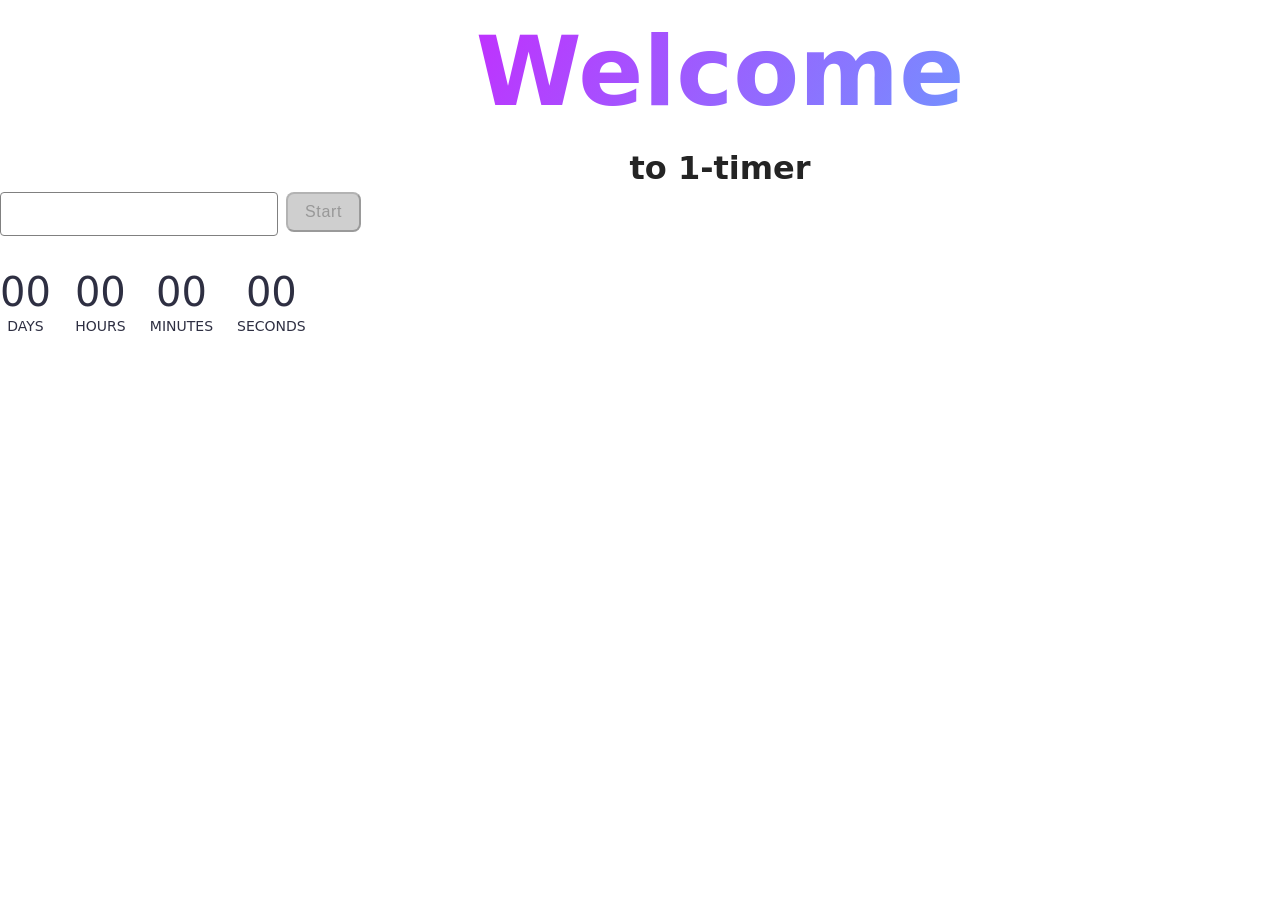
<file: src/1-timer.html>
<!DOCTYPE html>
<html lang="en">
  <head>
    <meta charset="UTF-8" />
    <meta http-equiv="X-UA-Compatible" content="IE=edge" />
    <meta name="viewport" content="width=device-width, initial-scale=1.0" />
    <title>1-timer</title>
    <link rel="stylesheet" href="./css/styles.css" />
  </head>
  <body>
    <load src="./partials/header.html" />
    <main>
      <div class="container">
        <h1 class="main-title">
          <span class="main-title-gradient">Welcome</span> to 1-timer
        </h1>
        <load src="./partials/back-link.html" />
      </div>
      <div class="controls">
        <input type="text" id="datetime-picker" />
        <button type="button" data-start disabled>Start</button>
      </div>
      <div class="timer">
        <div class="field">
          <span class="value" data-days>00</span>
          <span class="label">Days</span>
        </div>
        <div class="field">
          <span class="value" data-hours>00</span>
          <span class="label">Hours</span>
        </div>
        <div class="field">
          <span class="value" data-minutes>00</span>
          <span class="label">Minutes</span>
        </div>
        <div class="field">
          <span class="value" data-seconds>00</span>
          <span class="label">Seconds</span>
        </div>
      </div>
    </main>
    <script type="module" src="./js/1-timer.js"></script>
  </body>
</html>
</file>
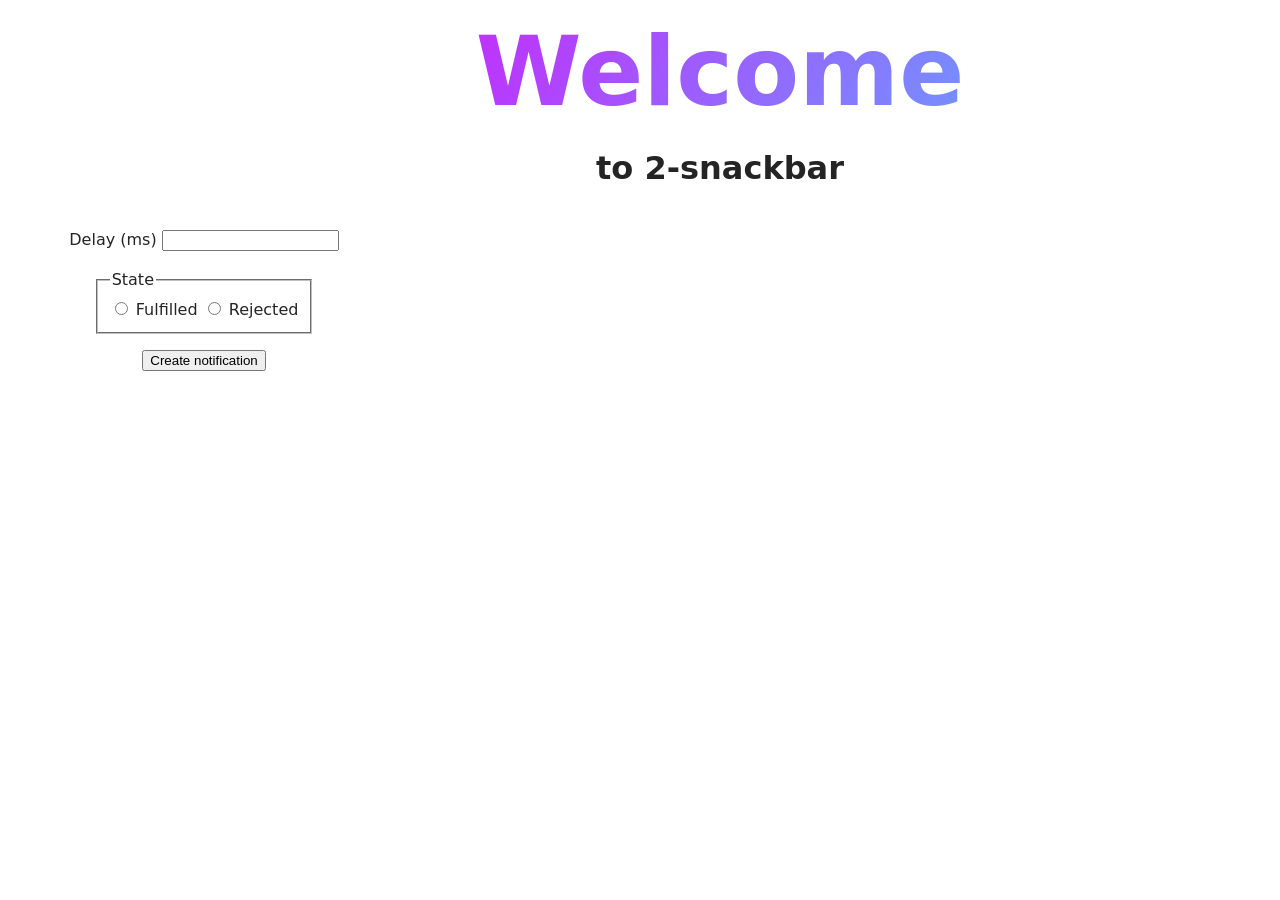
<file: src/2-snackbar.html>
<!DOCTYPE html>
<html lang="en">
  <head>
    <meta charset="UTF-8" />
    <meta http-equiv="X-UA-Compatible" content="IE=edge" />
    <meta name="viewport" content="width=device-width, initial-scale=1.0" />
    <title>2-snackbar</title>
    <link rel="stylesheet" href="./css/styles.css" />
  </head>
  <body>
    <load src="./partials/header.html" />

    <main>
      <div class="container">
        <h1 class="main-title">
          <span class="main-title-gradient">Welcome</span> to 2-snackbar
        </h1>
        <load src="./partials/back-link.html" />
      </div>
      <form class="form">
        <label>
          Delay (ms)
          <input type="number" name="delay" required />
        </label>

        <fieldset>
          <legend>State</legend>
          <label>
            <input type="radio" name="state" value="fulfilled" required />
            Fulfilled
          </label>
          <label>
            <input type="radio" name="state" value="rejected" required />
            Rejected
          </label>
        </fieldset>

        <button type="submit">Create notification</button>
      </form>
    </main>

    <script type="module" src="./js/2-snackbar.js"></script>
  </body>
</html>
</file>
<file: src/css/styles.css>
/**
  |============================
  | include css partials with
  | default @import url()
  |============================
*/
/* Common styles */
@import url('./reset.css');
@import url('./base.css');
@import url('./container.css');
@import url('./animations.css');

/* Sections style */
@import url('./header.css');
@import url('./vite-promo.css');
@import url('./badges.css');
@import url('./back-link.css');
@import url('./footer.css');

.controls {
  display: flex;
  gap: 8px;
}
#datetime-picker {
  display: flex;
  align-items: flex-start;
  justify-content: flex-start;
  flex-direction: row;

  background: #fff;
  border: 1px solid #808080;
  border-radius: 4px;
  width: 272px;
  height: 40px;

  font-weight: 400;
  font-size: 16px;
  line-height: 1.5;
  letter-spacing: 0.04em;
  color: #2e2f42;
}
#datetime-picker:hover {
  border: 1px solid #000;
}
#datetime-picker:focus {
  border: 1px solid #4e75ff;
  color: #000;
}

#datetime-picker:disabled {
  background: #fafafa;
  border: 1px solid #808080;
  color: #808080;
}

button[data-start] {
  display: flex;
  align-items: center;
  justify-content: center;
  flex-direction: row;
  gap: 10px;

  background: #4e75ff;
  border-radius: 8px;
  padding: 8px 16px;
  width: 75px;
  height: 40px;

  font-weight: 500;
  font-size: 16px;
  line-height: 1.5;
  letter-spacing: 0.04em;
  color: #fff;
}

button[data-start]:hover:not(:disabled) {
  background: #6c8cff;
}
button[data-start]:disabled {
  background: #cfcfcf;
  color: #989898;
  cursor: not-allowed;
}

.timer {
  display: flex;
  gap: 24px;
  margin-top: 32px;
}

.field {
  display: flex;
  flex-direction: column;
  align-items: center;
}

.value {
  font-size: 40px;
  font-weight: 400;
  line-height: 1.2;
  color: #2e2f42;
}

.label {
  font-size: 14px;
  text-transform: uppercase;
  color: #2e2f42;
}

/* ===== Form ===== */
.form {
  display: flex;
  align-items: center;
  justify-content: center;
  flex-direction: column;
  gap: 16px;
  width: 408px;
  margin: 36px 0px;
}

/* ===== Label ===== */
.form-label {
  display: flex;
  align-items: flex-start;
  justify-content: flex-start;
  flex-direction: column;
  gap: 8px;
  width: 360px;

  font-weight: 400;
  font-size: 16px;
  line-height: 1.5;
  letter-spacing: 0.04em;
  color: #2e2f42;
}

/* ===== Input ===== */
.form-input {
  width: 360px;
  height: 40px;
  border: 1px solid #808080;
  border-radius: 4px;
  padding: 0px;
  margin: 0px;
}

.form-input:hover {
  border-color: #000;
}

.form-input:focus {
  outline: none;
  border-color: #4e75ff;
}

/* ===== Fieldset ===== */
.form-fieldset {
  display: flex;
  align-items: center;
  justify-content: center;

  width: 360px;
  height: 78px;
  border: 1px solid #808080;
  border-radius: 4px;
  padding: 0px;
  margin: 0px;
}

.form-legend {
  padding-left: 24px;
  text-align: left;
  font-weight: 400;
  font-size: 16px;
  line-height: 1.5;
  letter-spacing: 0.04em;
  color: #2e2f42;
}

/* ===== Radio ===== */
.radio-frame {
  display: flex;
  align-items: flex-end;
  justify-content: center;
  flex-direction: row;
  gap: 48px;

  width: 264px;
  height: 32px;
}
.radio-label {
  display: flex;
  align-items: center;
  justify-content: center;
  flex-direction: row;
  gap: 8px;
}

/* ===== Button ===== */
.form-btn {
  display: flex;
  align-items: center;
  justify-content: center;
  flex-direction: row;
  gap: 10px;

  border-radius: 8px;
  padding: 8px 16px;
  width: 360px;
  height: 40px;
  background: #4e75ff;

  font-weight: 500;
  font-size: 16px;
  line-height: 1.5;
  letter-spacing: 0.04em;
  color: #fff;

  cursor: pointer;
  transition: background 250ms ease;
}

.form-btn:hover {
  background: #6c8cff;
}

.form-btn:disabled {
  background: #cfcfcf;
  cursor: not-allowed;
}
</file>
